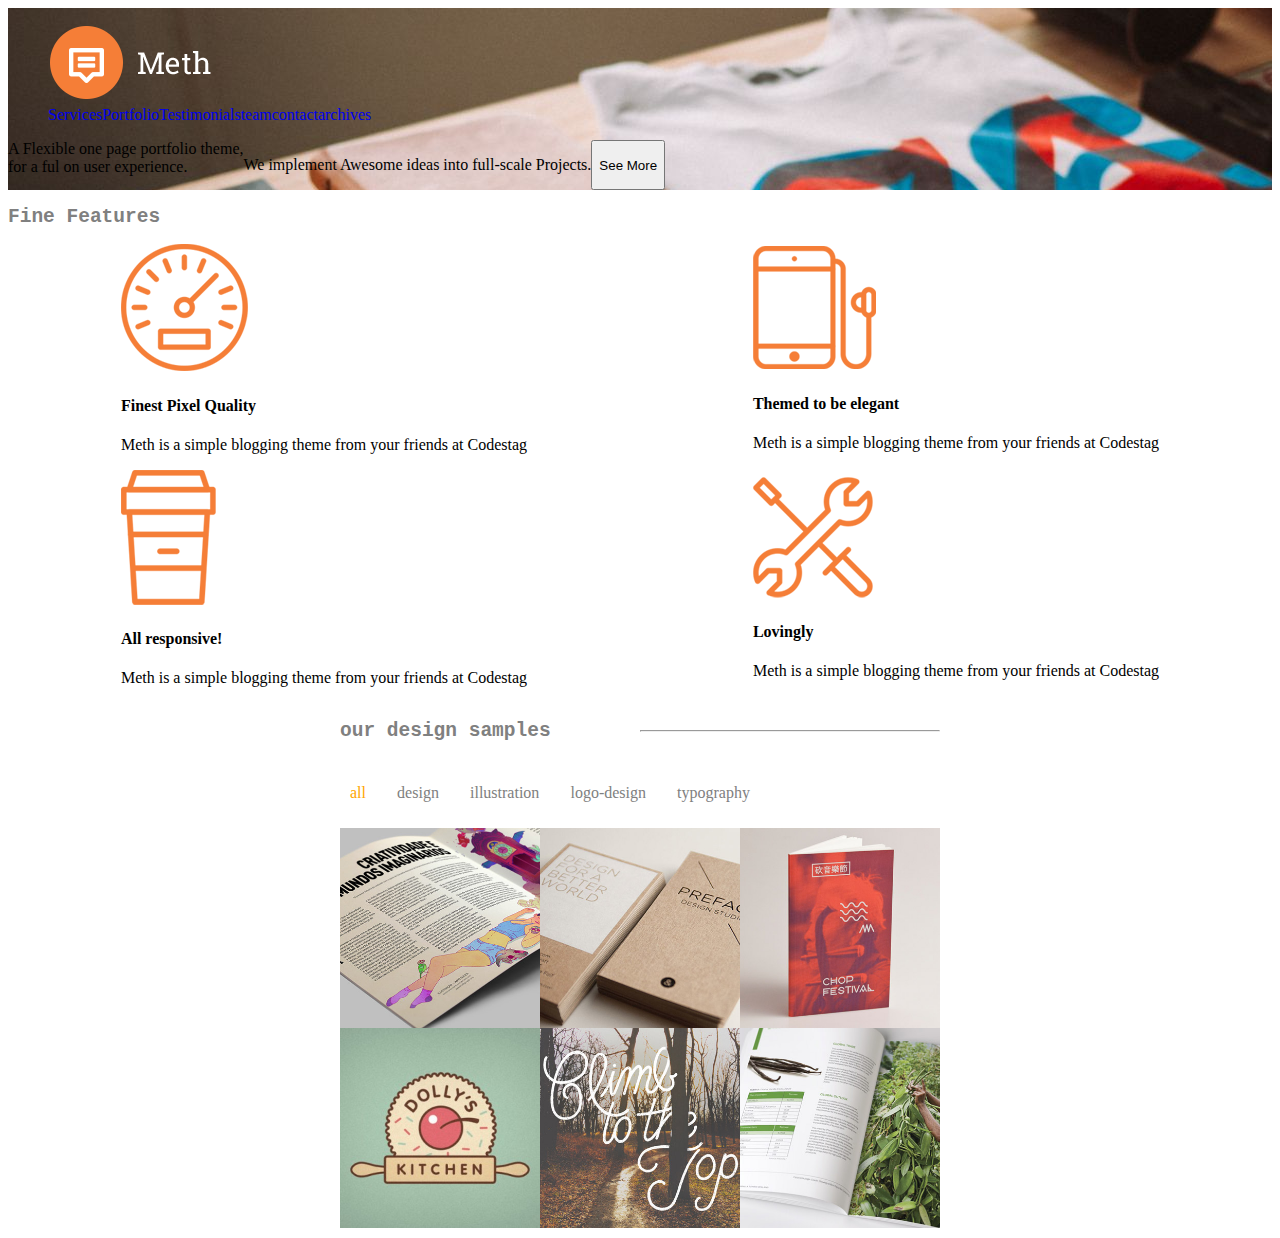
<file: indexsection3.html>
<!DOCTYPE html>

<html lang="fr">

  <head>

    <meta charset="utf-8">

    <link rel="stylesheet" href="assets/css/css_section3.css">

    <link rel="stylesheet" href="https://use.fontawesome.com/releases/v5.0.10/css/all.css" integrity="sha384-+d0P83n9kaQMCwj8F4RJB66tzIwOKmrdb46+porD/OvrJ+37WqIM7UoBtwHO6Nlg" crossorigin="anonymous">

    <title>Maquette 2</title>

  </head>

  <body>

<!--..........................header ...................................-->

    <header>


      <div class="menu1">

        <nav class="menu1">

          <ul id="menu1">

          <div class="logo">

            <li><a href="#"><img src="assets/img/logo.png"></a></li>

          </div>

          <div class="menu1">

            <li><a href="#services">Services</a></li>

            <li><a href="#">Portfolio</a></li>

            <li><a href="#">Testimonials</a></li>

            <li><a href="#">team</a></li>

            <li><a href="#">contact</a></li>

            <li><a href="#">archives</a></li>

          </div>


          </ul>

        </nav>

      </div>

      <div class="entete"

          <h1>A Flexible one page portfolio theme,<br>for a ful on user experience.</h1>

          <p>We implement Awesome ideas into full-scale Projects.</p>

          <button type="button" name="See More">See More</button>
     </div>

    </header>

<!--......................................section2.................-->

    <section id="services">

          <h2>Fine Features</h2>

      <div class="article1">

        <article>

              <img src="assets/img/icon1.png" alt="icon"/>

              <h4>Finest Pixel Quality</h4>

              <p> Meth is a simple blogging theme from your friends at Codestag</p>

        </article>

        <article>

              <img src="assets/img/icon2.png" alt="icon"/>

              <h4>Themed to be elegant</h4>

              <p> Meth is a simple blogging theme from your friends at Codestag</p>

        </article>

      </div>

      <div class="article2">

        <article>

              <img src="assets/img/icon3.png" alt="icon"/>

              <h4>All responsive!</h4>

              <p> Meth is a simple blogging theme from your friends at Codestag</p>

        </article>

        <article>

              <img src="assets/img/icon4.png" alt="icon"/>

              <h4>Lovingly</h4>

              <p> Meth is a simple blogging theme from your friends at Codestag</p>

        </article>

      </div>

    </section>


<!--.....................................section3................-->

    <section id="bloc3">

        <article class="container">

          <div class="titre">

            <h2>our design samples</h2>

            <span class="ligne">

              <hr>

            </span>

          </div>

            <nav>

              <ul id="nav-li">

                <li>
                  <a id="all" href="">all</a>
                </li>
                <li><a class= href="">design</a></li>
                <li><a href="">illustration</a></li>
                <li><a href="">logo-design</a></li>
                <li><a href="">typography</a></li>

              </ul>

            </nav>

            <div class="portfolio">

                <img class="portfolio-image" src="assets/img/imaginario.jpg" alt="imaginario"></img>
                <img class="portfolio-image" src="assets/img/portfolio_1.jpg" alt="portfolio_1"></img>
                <img class="portfolio-image" src="assets/img/portfolio_2.jpg" alt="portfolio_2"></img>

            </div>

            <div class="portfolio">

                <img class="portfolio-image" src="assets/img/portfolio3-300x300.jpg" alt="portfolio3"></img>
                <img class="portfolio-image" src="assets/img/portfolio_4.jpg" alt="portfolio_4"></img>
                <img class="portfolio-image" src="assets/img/portfolio5.jpg" alt="portfolio5"></img>


            </div>


        </article>

    </section>

  </body>

</htlm>
</file>
<file: assets/css/css_section3.css>
header {
background-image:url("../img/image-499666622.jpg");

}

.logo {
list-style: none;

}

.menu1 {
  list-style: none;
  display:flex;
  justify-content: space-between;

}

.menu1 a {
text-decoration: none;


}

.entete {
display:flex;

}

h1 {
text-align: left;
}

p {
text-align: left;

}


button {

}

.sevices {

}


#features {
color:grey;
font-family: monospace;

}

.article1 {
  display:flex;
  align-items: center;
  justify-content: space-around;

  }


.article2 {
  display:flex;
  align-items: center;
  justify-content: space-around;
}














#bloc3 {
    width:100%;
    display: flex;
    justify-content: center;
}

h2 {
color: grey;
font-family: monospace;

}

.titre {
display:flex;
align-items: center;
justify-content: space-between;
flex-flow: wrap;
}

.ligne {
width:300px;

}

#nav-li{
  list-style: none;
  display:flex;
  justify-content: space-between;
  padding: 10px;
  max-width: 400px;
  flex-flow: wrap;
}

#nav-li > li #all {
  color: orange;
}

#nav-li > li a{
  text-decoration: none;
  color:grey;

}

.portfolio-image {
width:200px;
height: 200px;

  }

.portfolio {
display:flex;
justify-content: center;
flex-flow: wrap;

}
</file>
